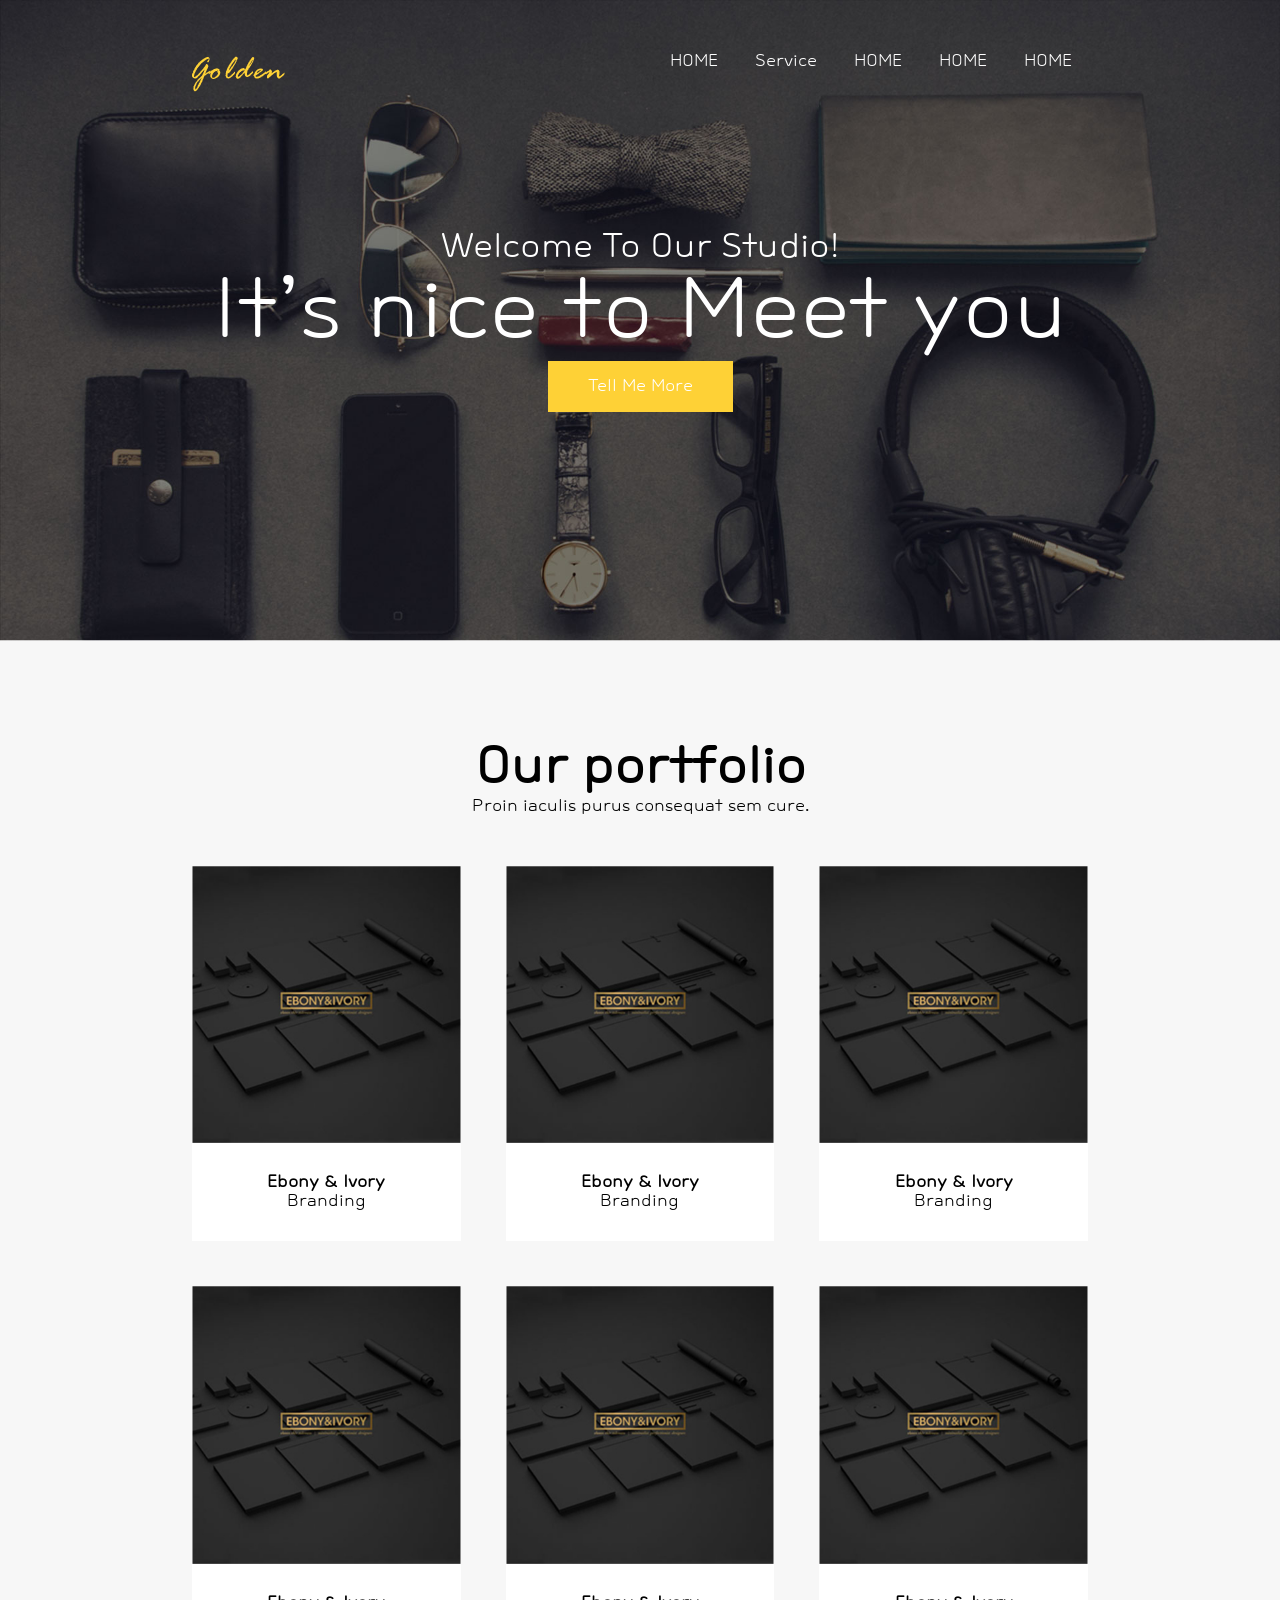
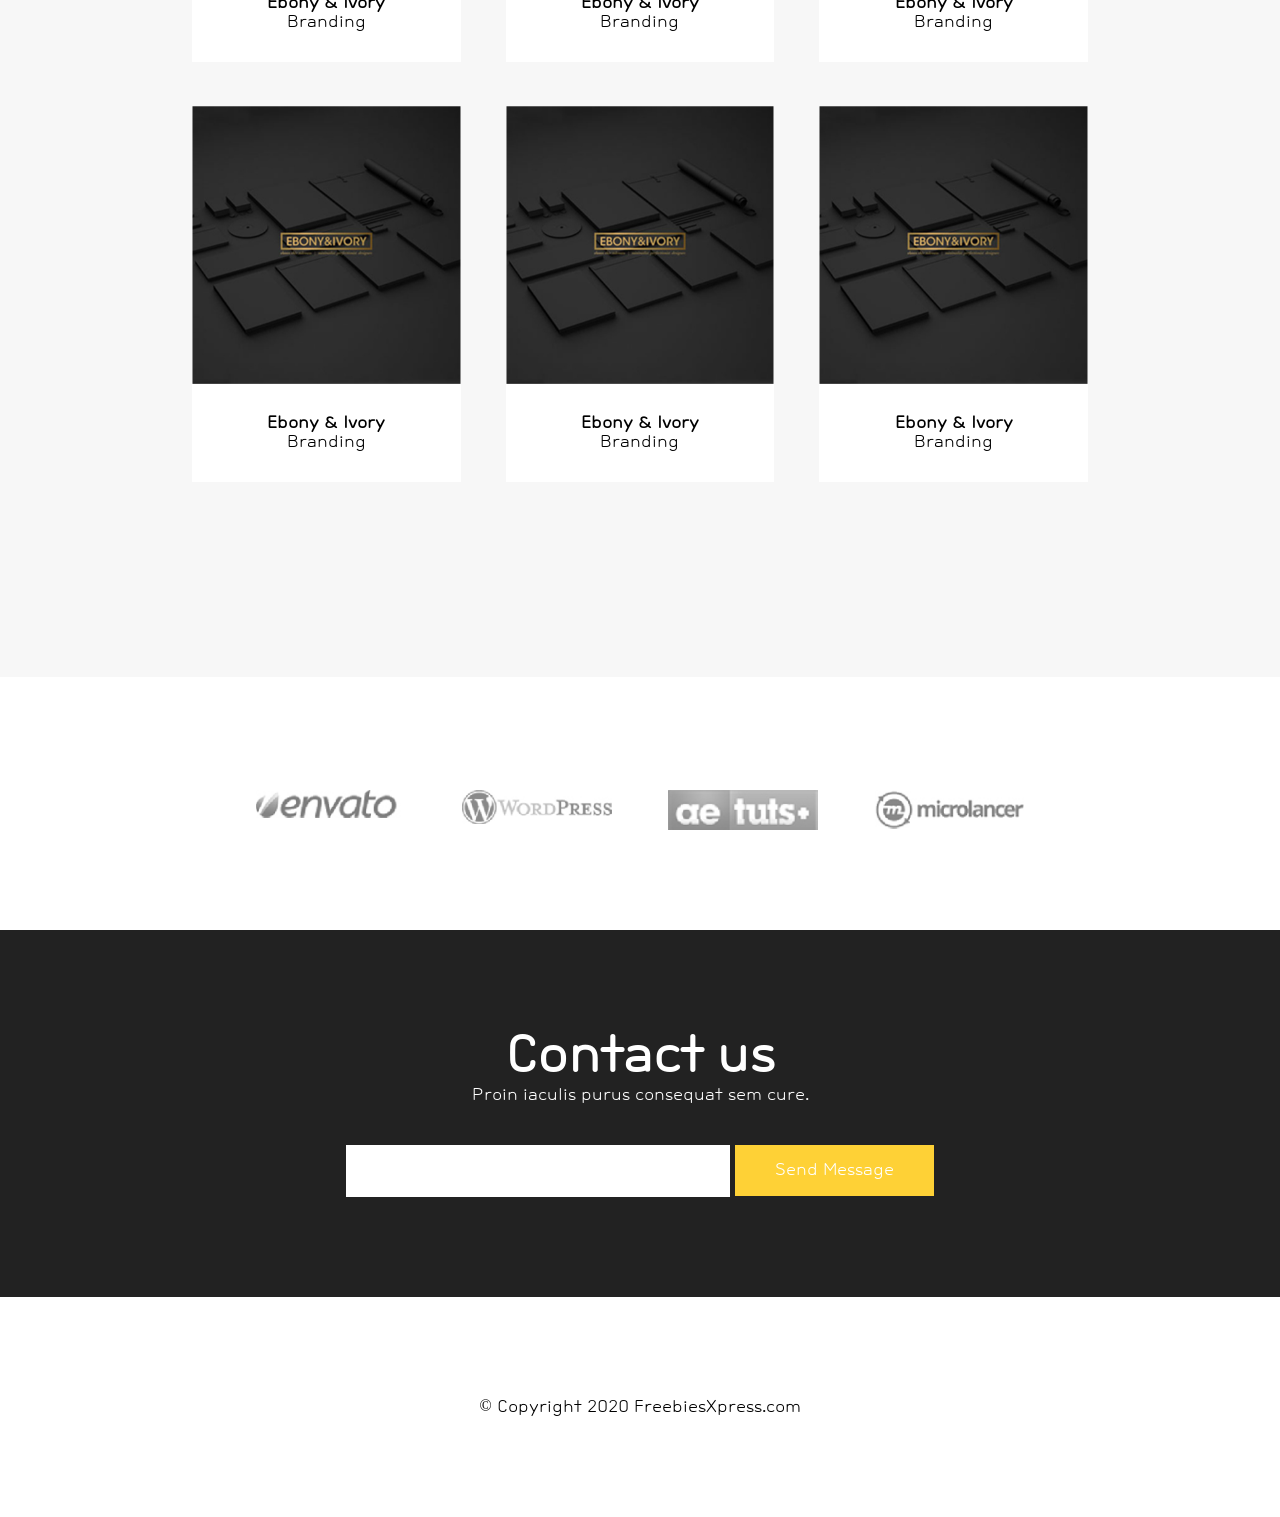
<file: index.html>
<!DOCTYPE html>
<html lang="en">
<head>
    <meta charset="UTF-8">
    <meta http-equiv="X-UA-Compatible" content="IE=edge">
    <meta name="viewport" content="width=device-width, initial-scale=1.0">
    <meta property="og:title" content="오픈그래프 테스트">
    <meta property="og:url" content="https://y-jin112.github.io/og-test/">
    <meta property="og:type" content="website">
    <meta property="og:image" content="img/img_item04.jpg">
    <meta property="og:site_name" content="golden">
    <meta property="og:description" content="오픈그래프 테스트 중입니다.">

    <title>Document</title>
    <link href="css/index.css" rel="stylesheet">
    <link href="favicon.ico" rel="shortcut icon">
</head>
<body>


<header>
    <div>
        <h1><a href="index.html">LOGO</a></h1>
        <nav>
            <a href="index.html">HOME</a>
            <a href="sub.html">Service</a>
            <a href="#">HOME</a>
            <a href="#">HOME</a>
            <a href="#">HOME</a>
        </nav>
        <a class="trigger-menu">
            <span></span>
            <span></span>
            <span></span>
        </a>
    </div>
</header>


<main>
    <div class="visual">
        <div>
            <p>
                <small>Welcome To Our Studio!</small>
                It’s nice to Meet you
            </p>
            <a href="#">Tell Me More</a>
        </div>
        <img src="img/img_visual.jpg" alt="">
    </div>

    <section>
        <h2>
            Our portfolio
            <small>Proin iaculis purus consequat sem cure. </small>
        </h2>
        <ul>
            <li>
                <p><img src="img/img_item01.jpg" alt=""></p>
                <p>
                    <b>Ebony & Ivory</b>
                    <em>Branding</em>
                </p>
            </li>
            <li>
                <p><img src="img/img_item01.jpg" alt=""></p>
                <p>
                    <b>Ebony & Ivory</b>
                    <em>Branding</em>
                </p>
            </li>
            <li>
                <p><img src="img/img_item01.jpg" alt=""></p>
                <p>
                    <b>Ebony & Ivory</b>
                    <em>Branding</em>
                </p>
            </li>
            <li>
                <p><img src="img/img_item01.jpg" alt=""></p>
                <p>
                    <b>Ebony & Ivory</b>
                    <em>Branding</em>
                </p>
            </li>
            <li>
                <p><img src="img/img_item01.jpg" alt=""></p>
                <p>
                    <b>Ebony & Ivory</b>
                    <em>Branding</em>
                </p>
            </li>
            <li>
                <p><img src="img/img_item01.jpg" alt=""></p>
                <p>
                    <b>Ebony & Ivory</b>
                    <em>Branding</em>
                </p>
            </li>
            <li>
                <p><img src="img/img_item01.jpg" alt=""></p>
                <p>
                    <b>Ebony & Ivory</b>
                    <em>Branding</em>
                </p>
            </li>
            <li>
                <p><img src="img/img_item01.jpg" alt=""></p>
                <p>
                    <b>Ebony & Ivory</b>
                    <em>Branding</em>
                </p>
            </li>
            <li>
                <p><img src="img/img_item01.jpg" alt=""></p>
                <p>
                    <b>Ebony & Ivory</b>
                    <em>Branding</em>
                </p>
            </li>
        </ul>
    </section>

    <div class="banner">
        <a href="#">envato</a>
        <a href="#">wordpress</a>
        <a href="#">tuts</a>
        <a href="#">microlancer</a>
    </div>

    <article class="contact">
        <h2>
            Contact us
            <small>Proin iaculis purus consequat sem cure.</small>
        </h2>        
        <div>
            <input type="email" name="email">
            <a href="#">Send Message</a>
        </div>
    </article>


</main>
<footer>© Copyright 2020 FreebiesXpress.com</footer>



    
</body>
</html>
</file>
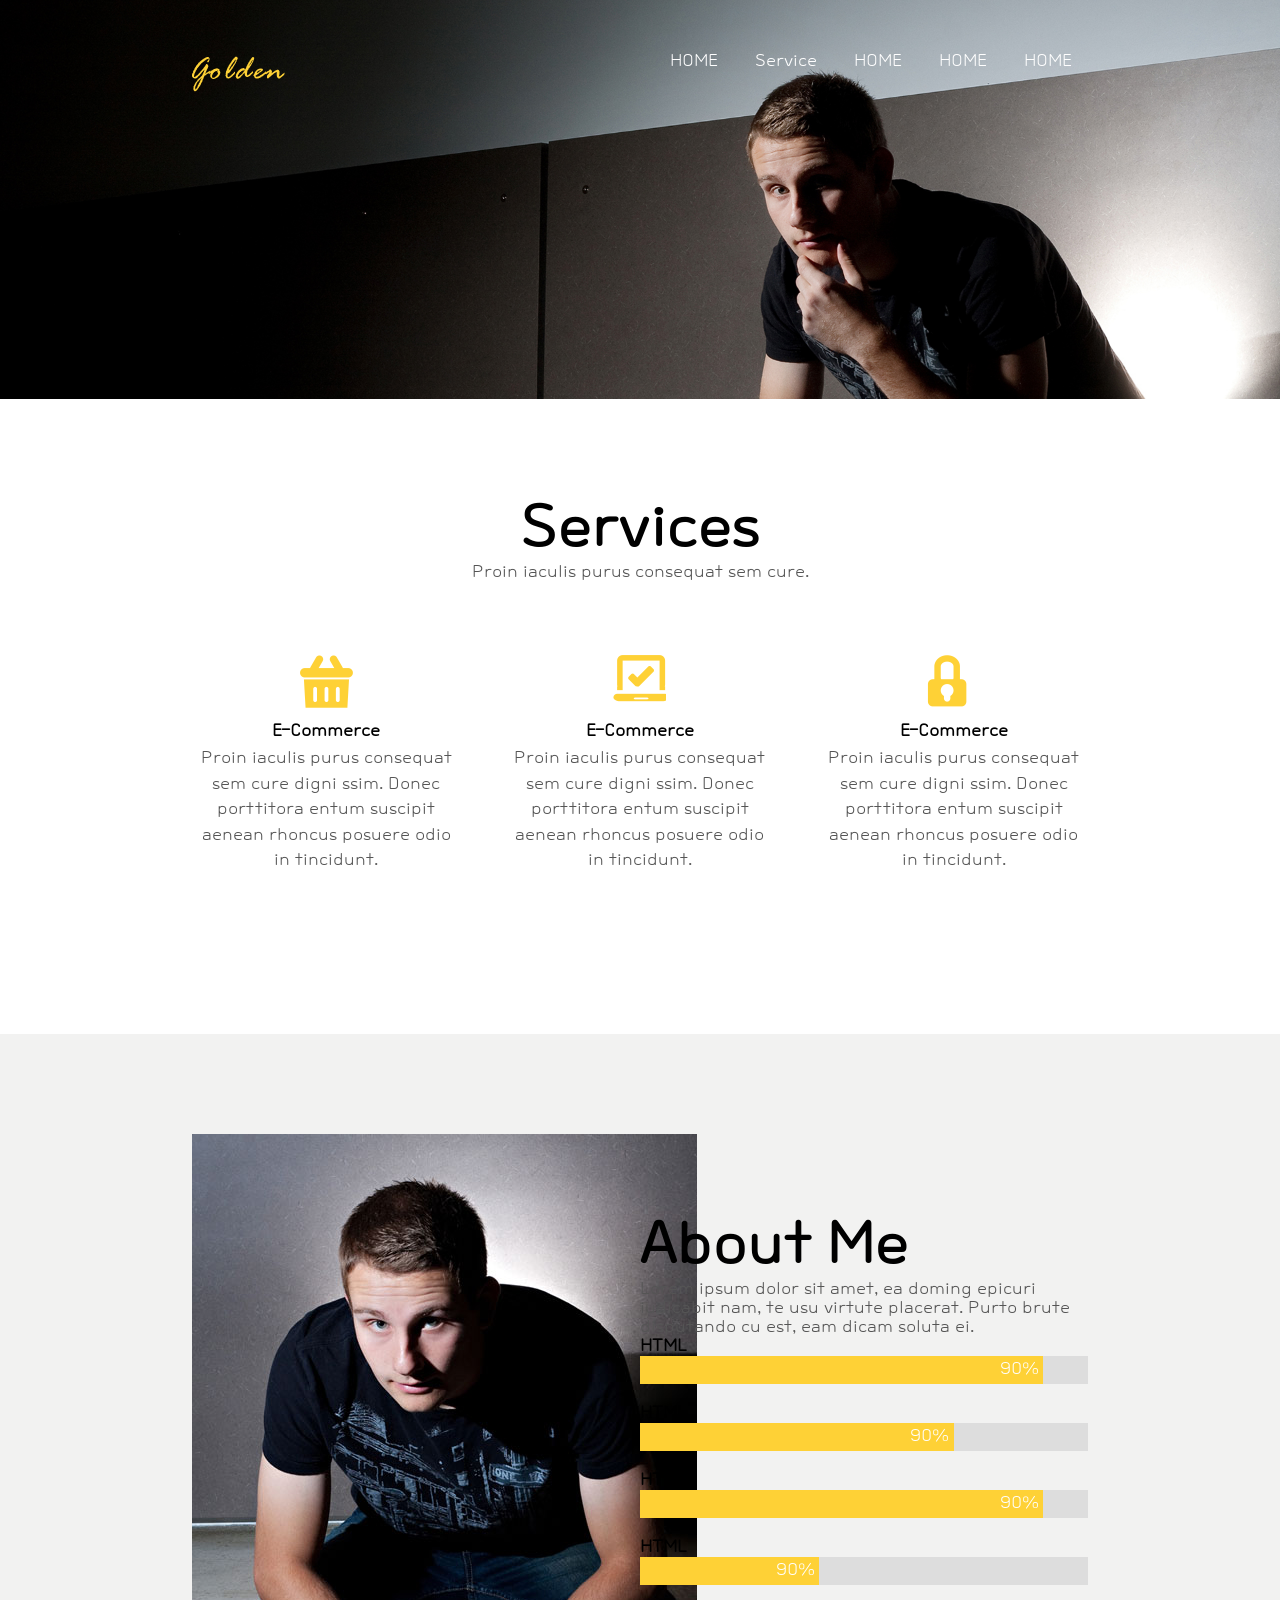
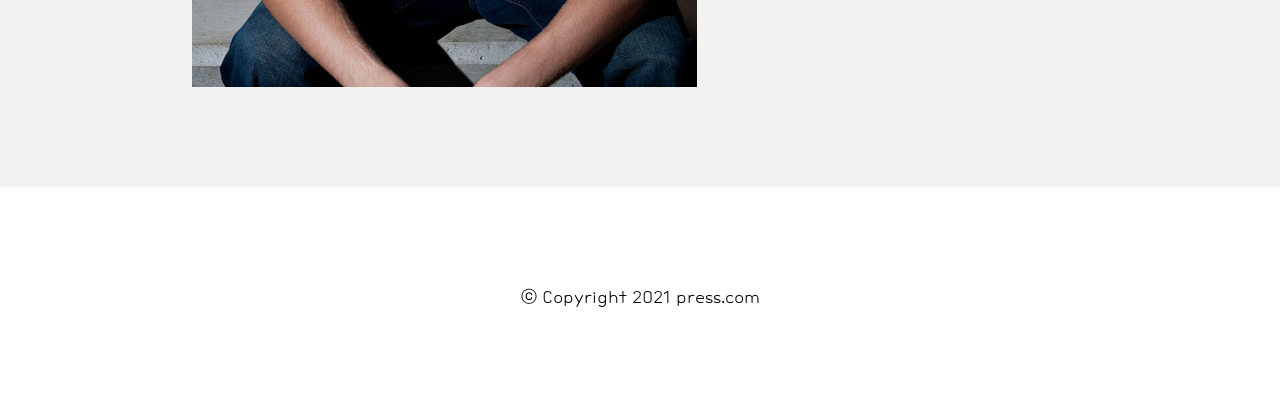
<file: sub.html>
<!DOCTYPE html>
<html lang="en">
<head>
    <meta charset="UTF-8">
    <meta http-equiv="X-UA-Compatible" content="IE=edge">
    <meta name="viewport" content="width=device-width, initial-scale=1.0">
    <title>Document</title>
    <link href="css/sub.css" rel="stylesheet">
    <link href="favicon.ico" rel="shortcut icon">
</head>
<body>

    <header>
        <div>
            <h1><a href="index.html">LOGO</a></h1>
            <nav>
                <a href="index.html">HOME</a>
                <a href="sub.html">Service</a>
                <a href="#">HOME</a>
                <a href="#">HOME</a>
                <a href="#">HOME</a>
            </nav>
        </div>
    </header>

    <main>
        <div class="visual">
            <img src="img/img_sub-visual.jpg" alt="">
        </div>

        <article class="service">
            <h2>Services</h2>
            <p>Proin iaculis purus consequat sem cure. </p>
            <ul>
                <li>
                    <b>E-Commerce</b>
                    <p>Proin iaculis purus consequat sem cure 
                       digni ssim. Donec porttitora entum suscipit 
                       aenean rhoncus posuere odio in tincidunt.</p>
                </li>
                <li>
                    <b>E-Commerce</b>
                    <p>Proin iaculis purus consequat sem cure 
                       digni ssim. Donec porttitora entum suscipit 
                       aenean rhoncus posuere odio in tincidunt.</p>
                </li>
                <li>
                    <b>E-Commerce</b>
                    <p>Proin iaculis purus consequat sem cure 
                       digni ssim. Donec porttitora entum suscipit 
                       aenean rhoncus posuere odio in tincidunt.</p>
                </li>
            </ul>
        </article>

        <div class="about">
            <div class="profile">
                <div class="left">
                    <img src="img/img_sub-01.jpg" alt="">
                </div>
                <div class="right">
                    <h2>About Me</h2>
                    <p>Lorem ipsum dolor sit amet, ea doming epicuri iudicabit nam, te usu virtute placerat. Purto brute disputando cu est, eam dicam soluta ei. </p>

                    <ul class="skill">
                        <li>
                            <b>HTML</b>
                            <p><span>90%</span></p>
                        </li>
                        <li>
                            <b>HTML</b>
                            <p><span>90%</span></p>
                        </li>
                        <li>
                            <b>HTML</b>
                            <p><span>90%</span></p>
                        </li>
                        <li>
                            <b>HTML</b>
                            <p><span>90%</span></p>
                        </li>
                    </ul>
                </div>
            </div>
        </div>

    </main>

    <footer>ⓒ Copyright 2021 press.com</footer>

</body>
</html>
</file>
<file: css/index.css>
@font-face {
  font-family: 'Cafe24 Ssurround air';
  src: url("../font/Cafe24Ssurroundair.woff2") format("woff2");
  font-weight: 300;
  font-style: normal;
  font-display: swap;
}

* {
  -webkit-box-sizing: border-box;
          box-sizing: border-box;
  font-family: 'Cafe24 Ssurround air';
}

body {
  margin: 0;
}

h1, h2, h3, h4, h5, h6, figure, p {
  margin: 0;
}

a {
  text-decoration: none;
}

ul, li {
  list-style-type: none;
  padding: 0;
  margin: 0;
}

img {
  vertical-align: middle;
}

table {
  border-collapse: collapse;
}

header {
  position: fixed;
  left: 0;
  top: 0;
  width: 100%;
  padding: 30px 0;
  z-index: 9;
}

header > div {
  width: 70%;
  margin: 0 auto;
  display: -webkit-box;
  display: -ms-flexbox;
  display: flex;
  -webkit-box-pack: justify;
      -ms-flex-pack: justify;
          justify-content: space-between;
  -webkit-box-align: center;
      -ms-flex-align: center;
          align-items: center;
  -webkit-box-orient: horizontal;
  -webkit-box-direction: normal;
      -ms-flex-direction: row;
          flex-direction: row;
  -ms-flex-wrap: nowrap;
      flex-wrap: nowrap;
  position: relative;
}

header > div a {
  color: #fff;
}

header > div h1 a {
  background: url("../img/logo.png") no-repeat;
  font-size: 0;
  width: 96px;
  height: 36px;
  display: inline-block;
}

header > div nav {
  -webkit-box-flex: 1;
      -ms-flex-positive: 1;
          flex-grow: 1;
  text-align: right;
}

header > div nav a {
  display: inline-block;
  padding: 0 2%;
}

header > div .trigger-menu {
  width: 26px;
  height: 16px;
  position: absolute;
  right: 0;
  top: 30%;
  cursor: pointer;
  display: none;
}

header > div .trigger-menu span {
  width: 100%;
  border-bottom: 2px solid #fff;
  position: absolute;
  left: 0;
  top: 50%;
}

header > div .trigger-menu span:nth-child(1) {
  -webkit-transform: translateY(-6px);
          transform: translateY(-6px);
}

header > div .trigger-menu span:nth-child(3) {
  -webkit-transform: translateY(6px);
          transform: translateY(6px);
}

footer {
  padding: 100px 0;
  text-align: center;
}

.visual {
  position: relative;
}

.visual > div {
  position: absolute;
  left: 0;
  top: 0;
  width: 100%;
  height: 100%;
  display: -webkit-box;
  display: -ms-flexbox;
  display: flex;
  -webkit-box-pack: center;
      -ms-flex-pack: center;
          justify-content: center;
  -webkit-box-align: center;
      -ms-flex-align: center;
          align-items: center;
  -webkit-box-orient: vertical;
  -webkit-box-direction: normal;
      -ms-flex-direction: column;
          flex-direction: column;
  -ms-flex-wrap: nowrap;
      flex-wrap: nowrap;
}

.visual > div p {
  color: #fff;
  font-size: 5rem;
}

.visual > div p small {
  display: block;
  font-size: 2rem;
  text-align: center;
}

.visual > div a {
  background-color: #fed136;
  padding: 16px 40px;
  display: inline-block;
  color: #fff;
}

.visual > img {
  width: 100%;
}

section {
  background-color: #f7f7f7;
  padding: 100px 0;
  text-align: center;
}

section h2 {
  font-size: 3rem;
}

section h2 small {
  display: block;
  font-weight: normal;
  font-size: 1rem;
}

section ul {
  width: 70%;
  margin: 50px auto;
  display: -webkit-box;
  display: -ms-flexbox;
  display: flex;
  -webkit-box-pack: justify;
      -ms-flex-pack: justify;
          justify-content: space-between;
  -webkit-box-align: stretch;
      -ms-flex-align: stretch;
          align-items: stretch;
  -webkit-box-orient: horizontal;
  -webkit-box-direction: normal;
      -ms-flex-direction: row;
          flex-direction: row;
  -ms-flex-wrap: wrap;
      flex-wrap: wrap;
}

section ul li {
  width: 30%;
  margin-bottom: 5%;
}

section ul li p > img {
  width: 100%;
}

section ul li p:nth-child(2) {
  padding: 30px;
  background-color: #fff;
}

section ul li p:nth-child(2) > b {
  display: block;
}

section ul li p:nth-child(2) > em {
  font-style: normal;
}

.banner {
  padding: 100px 0;
  text-align: center;
}

.banner a {
  display: inline-block;
  width: 150px;
  height: 40px;
  font-size: 0;
  margin: 0 2%;
}

.banner a:nth-child(1) {
  background: url("../img/bn_01.jpg") 0 0/100% no-repeat;
}

.banner a:nth-child(2) {
  background: url("../img/bn_02.jpg") 0 0/100% no-repeat;
}

.banner a:nth-child(3) {
  background: url("../img/bn_03.jpg") 0 0/100% no-repeat;
}

.banner a:nth-child(4) {
  background: url("../img/bn_04.jpg") 0 0/100% no-repeat;
}

.contact {
  background-color: #222;
  color: #fff;
  text-align: center;
  padding: 100px 0;
}

.contact h2 {
  font-size: 3rem;
}

.contact h2 small {
  display: block;
  font-weight: normal;
  font-size: 1rem;
}

.contact div {
  margin-top: 40px;
}

.contact div input {
  padding: 18px 40px;
  border: none;
  width: 30%;
  vertical-align: middle;
}

.contact div a {
  vertical-align: middle;
  background-color: #fed136;
  padding: 16px 40px;
  display: inline-block;
  color: #fff;
}
/*# sourceMappingURL=index.css.map */
</file>
<file: css/sub.css>
@font-face {
  font-family: 'Cafe24 Ssurround air';
  src: url("../font/Cafe24Ssurroundair.woff2") format("woff2");
  font-weight: 300;
  font-style: normal;
  font-display: swap;
}

* {
  -webkit-box-sizing: border-box;
          box-sizing: border-box;
  font-family: 'Cafe24 Ssurround air';
}

body {
  margin: 0;
}

h1, h2, h3, h4, h5, h6, figure, p {
  margin: 0;
}

a {
  text-decoration: none;
}

ul, li {
  list-style-type: none;
  padding: 0;
  margin: 0;
}

img {
  vertical-align: middle;
}

table {
  border-collapse: collapse;
}

header {
  position: fixed;
  left: 0;
  top: 0;
  width: 100%;
  padding: 30px 0;
  z-index: 9;
}

header > div {
  width: 70%;
  margin: 0 auto;
  display: -webkit-box;
  display: -ms-flexbox;
  display: flex;
  -webkit-box-pack: justify;
      -ms-flex-pack: justify;
          justify-content: space-between;
  -webkit-box-align: center;
      -ms-flex-align: center;
          align-items: center;
  -webkit-box-orient: horizontal;
  -webkit-box-direction: normal;
      -ms-flex-direction: row;
          flex-direction: row;
  -ms-flex-wrap: nowrap;
      flex-wrap: nowrap;
  position: relative;
}

header > div a {
  color: #fff;
}

header > div h1 a {
  background: url("../img/logo.png") no-repeat;
  font-size: 0;
  width: 96px;
  height: 36px;
  display: inline-block;
}

header > div nav {
  -webkit-box-flex: 1;
      -ms-flex-positive: 1;
          flex-grow: 1;
  text-align: right;
}

header > div nav a {
  display: inline-block;
  padding: 0 2%;
}

header > div .trigger-menu {
  width: 26px;
  height: 16px;
  position: absolute;
  right: 0;
  top: 30%;
  cursor: pointer;
  display: none;
}

header > div .trigger-menu span {
  width: 100%;
  border-bottom: 2px solid #fff;
  position: absolute;
  left: 0;
  top: 50%;
}

header > div .trigger-menu span:nth-child(1) {
  -webkit-transform: translateY(-6px);
          transform: translateY(-6px);
}

header > div .trigger-menu span:nth-child(3) {
  -webkit-transform: translateY(6px);
          transform: translateY(6px);
}

footer {
  padding: 100px 0;
  text-align: center;
}

.visual > img {
  width: 100%;
}

.service {
  padding: 100px 0;
  text-align: center;
}

.service h2 {
  font-size: 54px;
}

.service p {
  color: #555;
}

.service ul {
  width: 70%;
  margin: 60px auto;
  display: -webkit-box;
  display: -ms-flexbox;
  display: flex;
  -webkit-box-pack: justify;
      -ms-flex-pack: justify;
          justify-content: space-between;
  -webkit-box-align: start;
      -ms-flex-align: start;
          align-items: flex-start;
  -webkit-box-orient: horizontal;
  -webkit-box-direction: normal;
      -ms-flex-direction: row;
          flex-direction: row;
  -ms-flex-wrap: nowrap;
      flex-wrap: nowrap;
}

.service ul li {
  width: 30%;
}

.service ul li::before {
  content: '';
  width: 53px;
  height: 53px;
  display: block;
  margin: 5% auto;
}

.service ul li b {
  font-weight: bold;
}

.service ul li p {
  color: #555;
  line-height: 1.6;
  margin-top: 2%;
}

.service ul li:nth-child(1)::before {
  background: url("../img/ic_01.png") no-repeat;
}

.service ul li:nth-child(2)::before {
  background: url("../img/ic_02.png") no-repeat;
}

.service ul li:nth-child(3)::before {
  background: url("../img/ic_03.png") no-repeat;
}

.about {
  padding: 100px 0;
  background: #f2f2f1;
}

.about .profile {
  width: 70%;
  margin: 0 auto;
  display: -webkit-box;
  display: -ms-flexbox;
  display: flex;
  -webkit-box-pack: justify;
      -ms-flex-pack: justify;
          justify-content: space-between;
  -webkit-box-align: center;
      -ms-flex-align: center;
          align-items: center;
  -webkit-box-orient: horizontal;
  -webkit-box-direction: normal;
      -ms-flex-direction: row;
          flex-direction: row;
  -ms-flex-wrap: nowrap;
      flex-wrap: nowrap;
}

.about .profile .left {
  width: 40%;
}

.about .profile .right {
  width: 50%;
}

.about .profile .right h2 {
  font-size: 54px;
}

.about .profile .right p {
  color: #555;
}

.about .profile .right ul li {
  margin-bottom: 20px;
}

.about .profile .right ul li > p {
  background-color: #ddd;
}

.about .profile .right ul li > p > span {
  background: #fed136;
  color: #fff;
  text-align: right;
  padding: 1%;
  display: block;
}

.about .profile .right ul li:nth-child(1) > p > span {
  width: 90%;
}

.about .profile .right ul li:nth-child(2) > p > span {
  width: 70%;
}

.about .profile .right ul li:nth-child(3) > p > span {
  width: 90%;
}

.about .profile .right ul li:nth-child(4) > p > span {
  width: 40%;
}
/*# sourceMappingURL=sub.css.map */
</file>
